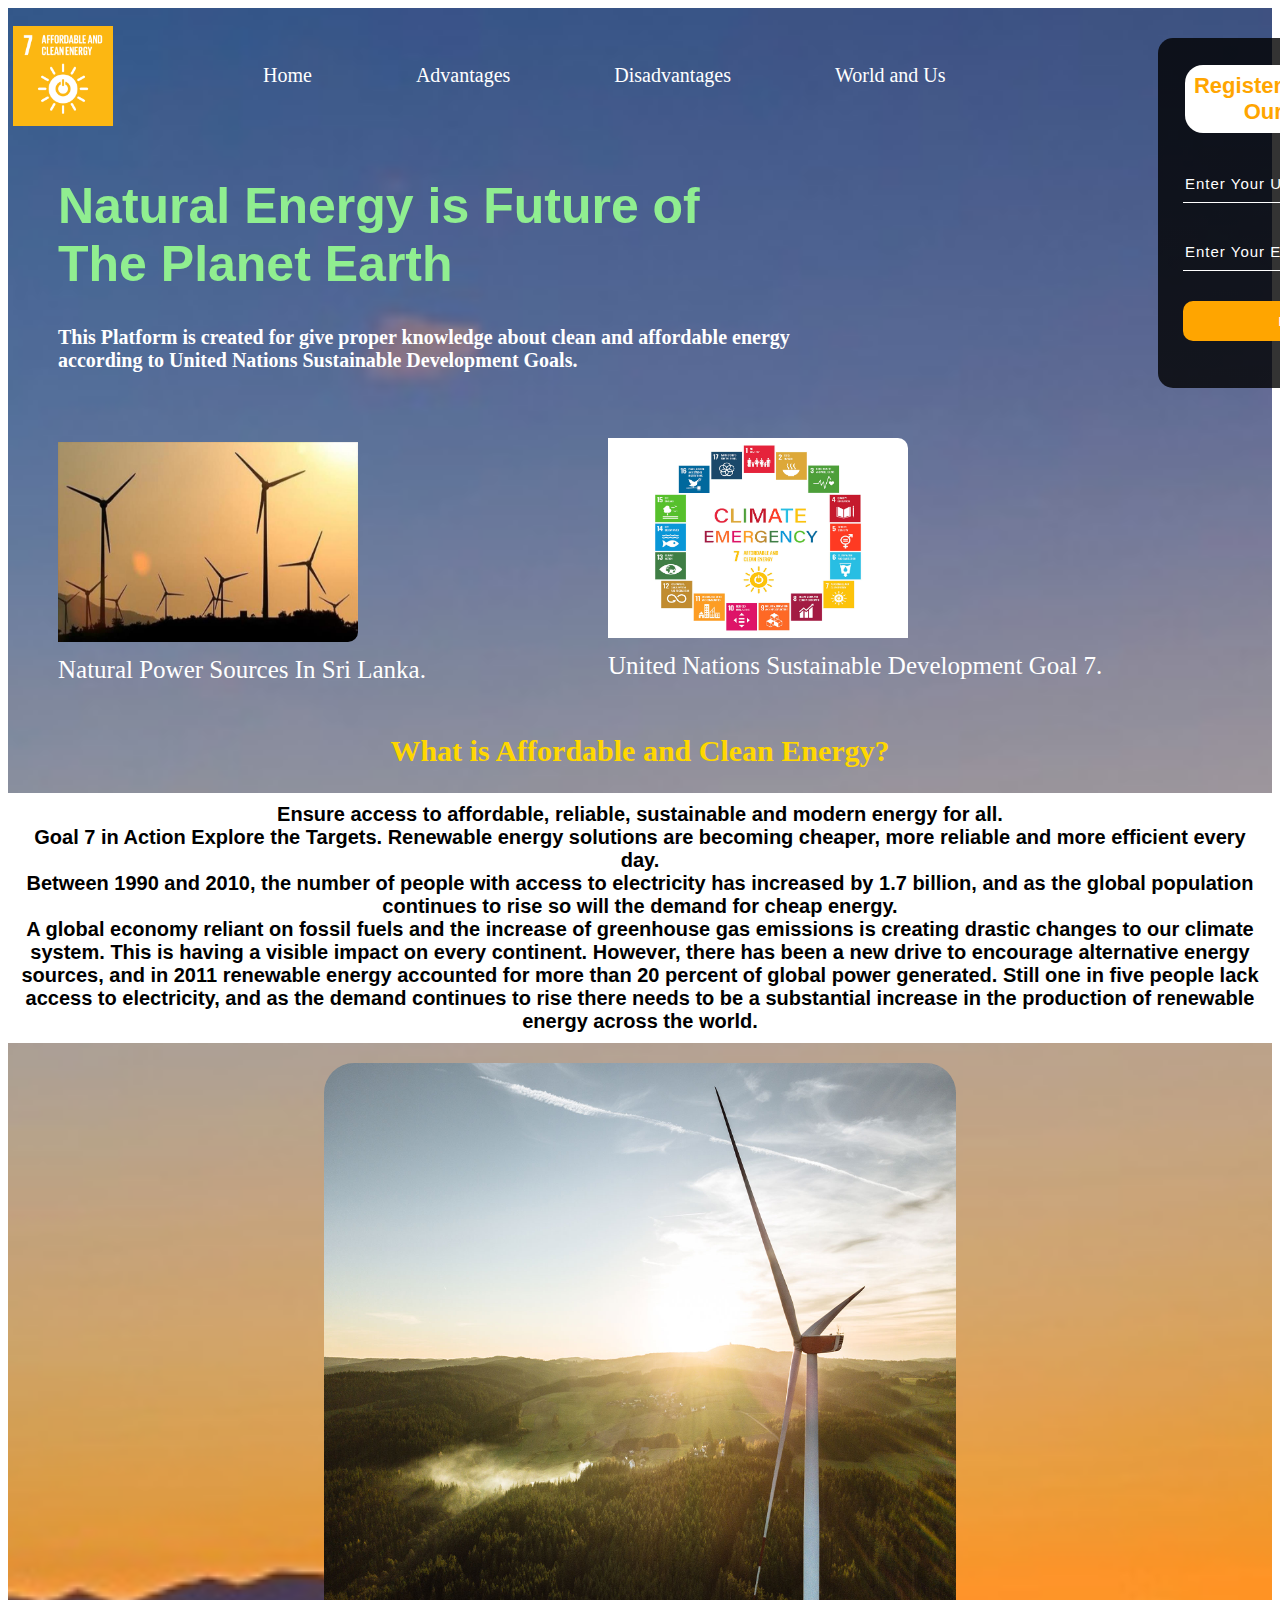
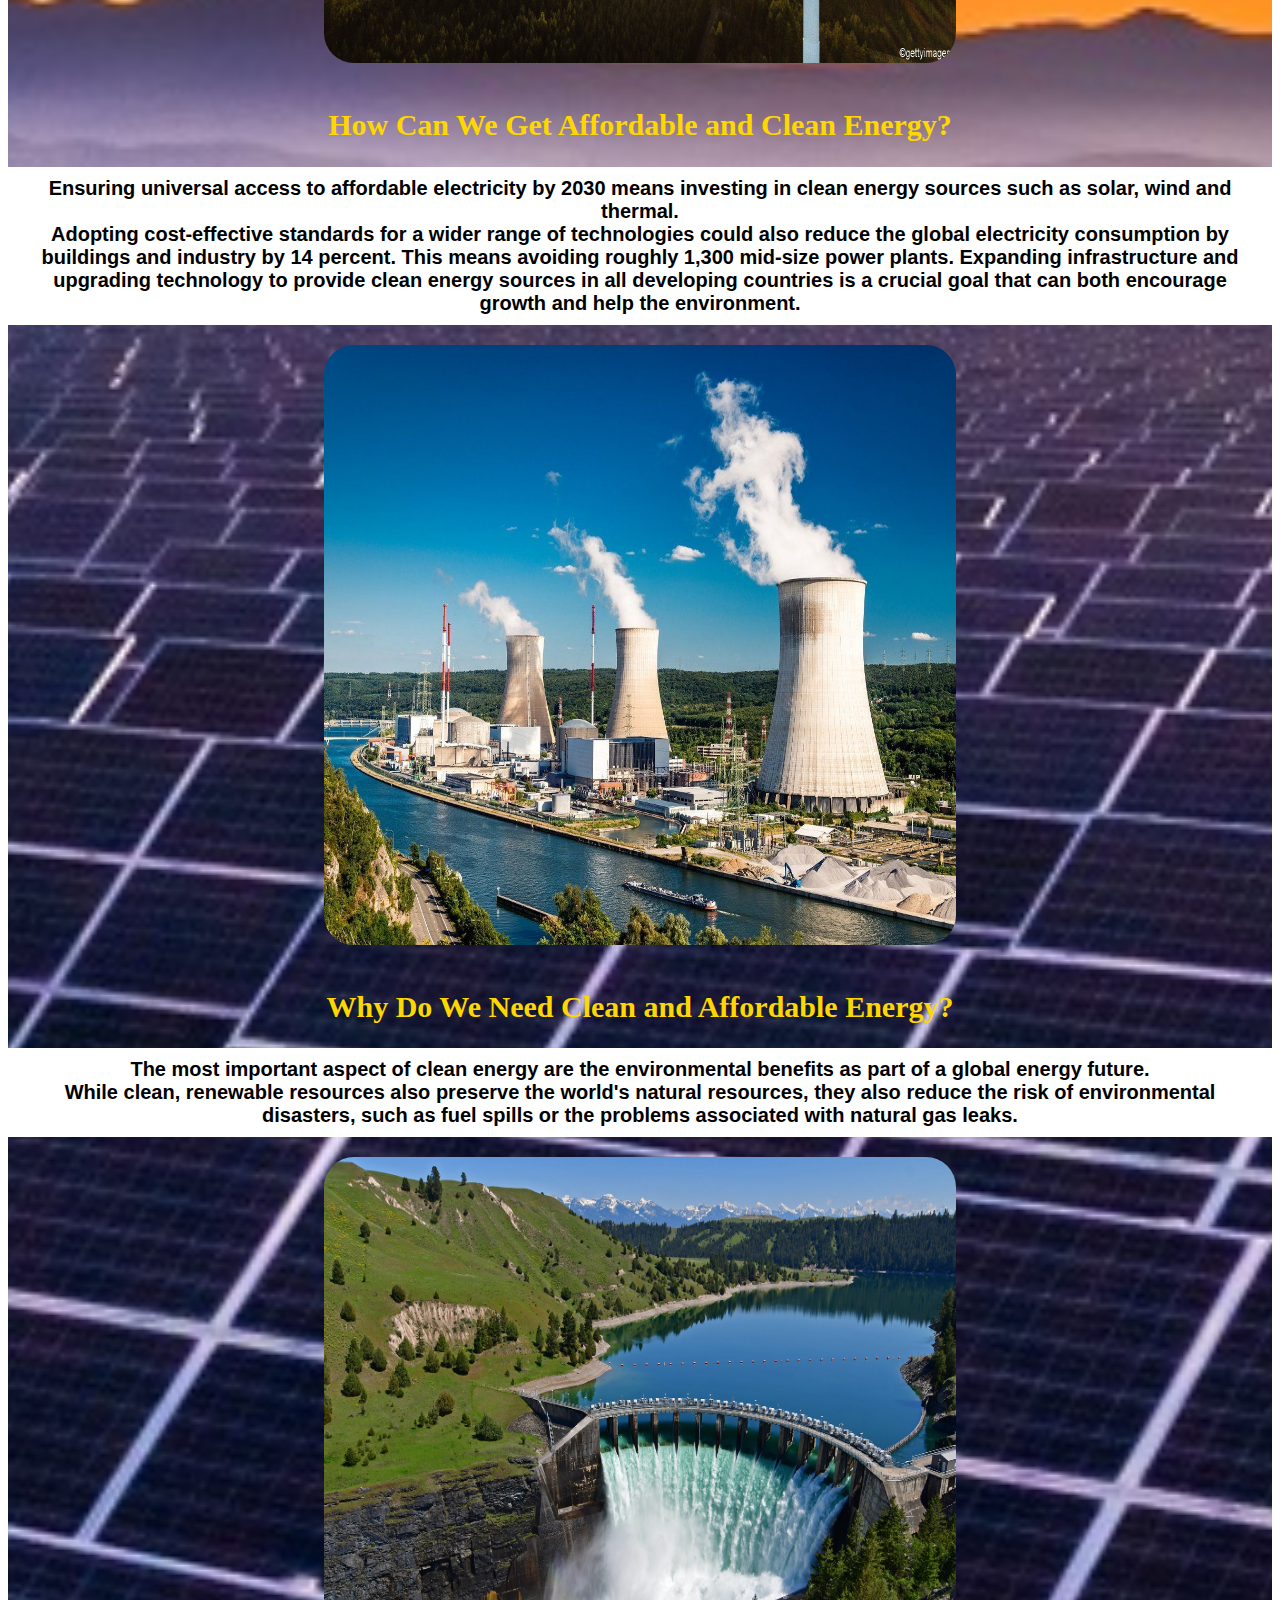
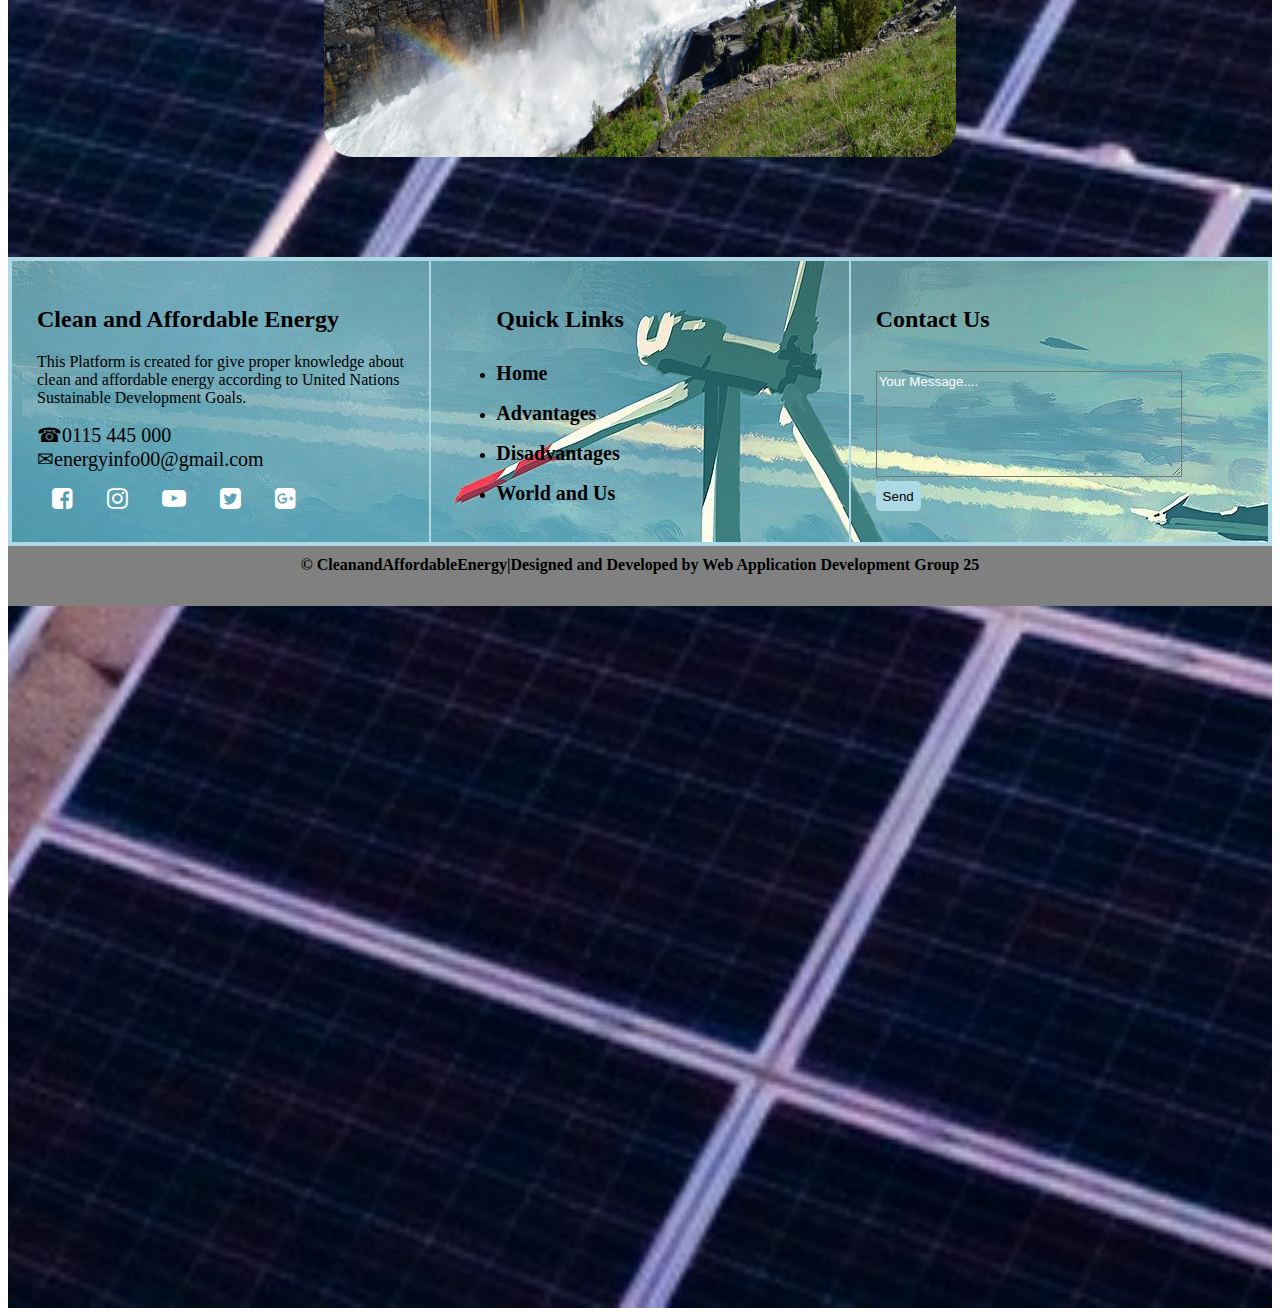
<file: index.html>
<!DOCTYPE html>
<html>
<head>
	<meta charset="utf-8">
	<meta name="viewport" content="width=device-width, initial-scale=1">
	<title>Clean and Affordable Energy</title>
	<link rel="stylesheet" href="https://cdnjs.cloudflare.com/ajax/libs/font-awesome/4.7.0/css/font-awesome.min.css">
	<link rel="stylesheet" type="text/css" href="chirath.css">
</head>
<body>
<div class="container">

	<div class="navbar">
		<img src="img2.jpeg"  width="100" height="100">
		<nav>
			<ul>
				<li><a href="index.html">Home</a></li>
			    <li><a href="22690 pgs nethmini  1.html" target="_blank">Advantages</a></li>
				<li><a href="navodi.html" target="_blank">Disadvantages</a></li>
			    <li><a href="TARGET.html" target="_blank">World and Us</a></li>


			</ul>
		</nav>



	</div>
	<div class="content">
		<h1>Natural Energy is Future of<br>The Planet Earth</h1>
		<p>This Platform is created for give proper knowledge about clean and affordable energy<br> according to United Nations Sustainable Development Goals.</p>
	</div>

	<div class="details">
		<a href="http://www.energy.gov.lk/en/renewable-energy/technologies/wind-power" target="_blank">

        <img src="img1.jpg" width="300" height="200">		
        </a>
        			<p>Natural Power Sources In Sri Lanka.</p>




	</div>
	<div class="details1">
		<a href="https://sdgs.un.org/goals/goal7" target="_blank">
			<img src="img4.jpg"  width="300" height="200">
		</a>
		<p>United Nations Sustainable Development Goal 7.</p>




	</div>
	<div class="form">
		<h2>Register and Answer Our Survey</h2>
		<form  action="http://localhost/chirath/register.php" method="POST" name="login">
			<input type="text" name="username" placeholder="Enter Your Username"><br>
			<input type="email" name="email" placeholder="Enter Your Email Address"><br>
			<button class="btn">Register</button>




		</form>
		



	</div>
    <div class="footer1">
           <h2>What is Affordable and Clean Energy?</h2>
		   <p>Ensure access to affordable, reliable, sustainable and modern energy for all.<br> Goal 7 in Action Explore the Targets. Renewable energy solutions are becoming cheaper, more reliable and more efficient every day.<br>Between 1990 and 2010, the number of people with access to electricity has increased by 1.7 billion, and as the global population continues to rise so will the demand for cheap energy.<br> A global economy reliant on fossil fuels and the increase of greenhouse gas emissions is creating drastic changes to our climate system. This is having a visible impact on every continent.

			However, there has been a new drive to encourage alternative energy sources, and in 2011 renewable energy accounted for more than 20 percent of global power generated. Still one in five people lack access to electricity, and as the demand continues to rise there needs to be a substantial increase in the production of renewable energy across the world.</p>
        
    <img class="img1" src="img5.jpg" width="900" height="600">



	</div>
	<div class="footer2">
		<h2>How Can We Get Affordable and Clean Energy?</h2>
		<p>Ensuring universal access to affordable electricity by 2030 means investing in clean energy sources such as solar, wind and thermal.<br> Adopting cost-effective standards for a wider range of technologies could also reduce the global electricity consumption by buildings and industry by 14 percent. This means avoiding roughly 1,300 mid-size power plants. Expanding infrastructure and upgrading technology to provide clean energy sources in all developing countries is a crucial goal that can both encourage growth and help the environment.</p>
    <img class="img2" src="img8.jpeg" width="900" height="600">

	</div>
	<div class="footer3">
        <h2>Why Do We Need Clean and Affordable Energy?</h2>
		<p>The most important aspect of clean energy are the environmental benefits as part of a global energy future.<br> While clean, renewable resources also preserve the world's natural resources, they also reduce the risk of environmental disasters, such as fuel spills or the problems associated with natural gas leaks.</p>
    <img class="img3" src="img9.jpg" width="900" height="600">
	</div>
	<div class="footer4">
		<div class="footer4-content">
            <div class="footer4-section about">
				<h2 class="logo.txt"><span>Clean and Affordable Energy</span></h2>
				<p>This Platform is created for give proper knowledge about clean and affordable energy
					according to United Nations Sustainable Development Goals.
					
				</p>
				<div class="contact">
					&phone;0115 445 000<br>
					&#9993;energyinfo00@gmail.com
				</div>
				<div class="socials">
					<a href="https://www.facebook.com/globalgoalsUN" target="_blank" class="fa fa-facebook-square"></a>
					<a href="https://www.instagram.com/sdgaction/?hl=en" target="_blank" class="fa fa-instagram"></a>
					<a href="https://www.youtube.com/watch?v=HyjNKnjpRvU" target="_blank" class="fa fa-youtube-play"></a>
					<a href="https://twitter.com/GlobalGoalsUN?ref_src=twsrc%5Egoogle%7Ctwcamp%5Eserp%7Ctwgr%5Eauthor" target="_blank" class="fa fa-twitter-square"></a>
					<a href="https://myaccount.google.com/u/3/profile" target="_blank" class="fa fa-google-plus-square"></a>
					
					
				</div>
			
			</div>
			<div class="footer4-section links">
				<ul><h2>Quick Links</h2>
					<li><a href="index.html">Home</a></li>
					<li><a href="22690 pgs nethmini  1.html" target="_blank">Advantages</a></li>
					<li><a href="navodi.html" target="_blank">Disadvantages</a></li>
					<li><a href="TARGET.html" target="_blank">World and Us</a></li>
				</ul>
			</div>
			<div class="footer4-section contact-form">
				<h2>Contact Us</h2>
				<br>
				<form action="" method="post">
					<textarea name="message" class="contact-input" placeholder="Your Message...."></textarea><br>
					<button class="btn1">Send</button>
					
				</form>
			</div>
		</div>
		
		<div class="footer4-bottom">
			&copy; CleanandAffordableEnergy|Designed and Developed by Web Application Development Group 25
		</div>
       
			
		




	</div>
</div>


</body>
</html>
</file>
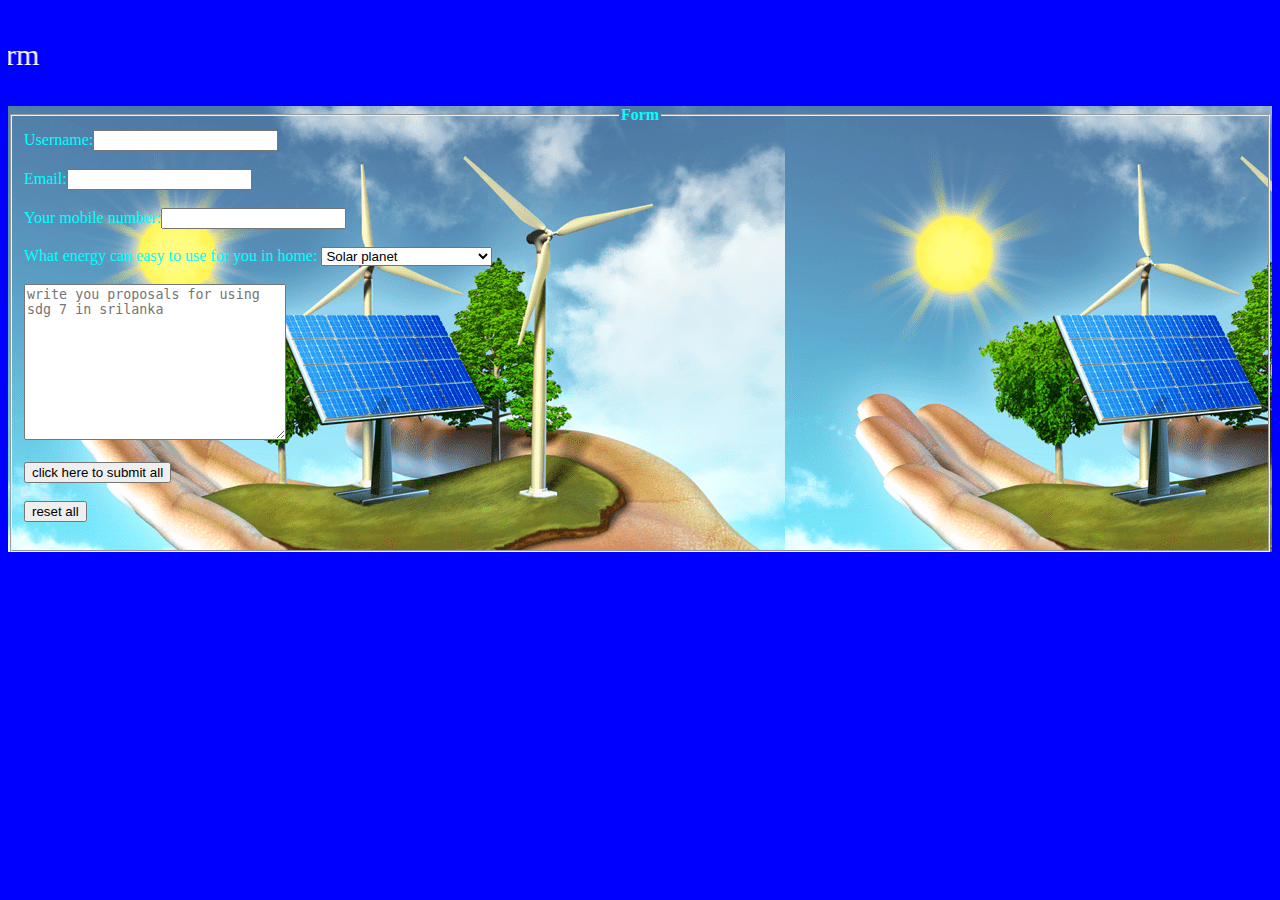
<file: 2.html>
<!DOCTYPE html>
<html lang="en">
<head>
<title>forms.html</title>
<style>
form{color:aqua;} 
#p1{color:white;font-size:30px}
div{background-image:url('fi.jpg');}

</style>
</head>
<body bgcolor="blue" >

<marquee width="100%" direction="right" scrollamount="4"><p id="p1">Please fill this form</p></marquee>

<div>
<form method="POST" action="http://localhost/chirath/form.php" >

<fieldset>

<legend style="text-align:center;font-size:"20px"><b>Form</b></legend>

Username:<input type="text" name="username">

</br></br>

Email:<input type="text" name="email">

</br></br>

Your mobile number:<input type="text" name="number">

</br></br>




What energy can easy to use for you in home:
<select name="energy">
<option value="Solar">Solar planet</option>
<option value="Biomass system">Biomass system</option>
<option value="Wind electric system">Wind electric system</option>
<option value="Microhydropower system">Microhydropower system</option>
</select>


</br></br>

<textarea name="textarea" rows="10" cols="30" placeholder="write you proposals for using sdg 7 in srilanka"></textarea>

</br></br>

<input type="submit" name="submit" value="click here to submit all">

</br></br>

<input type="reset" name="reset" value="reset all" align="right">

</br></br>
</fieldset>
</form>
</div>
</body>
</html>
</file>
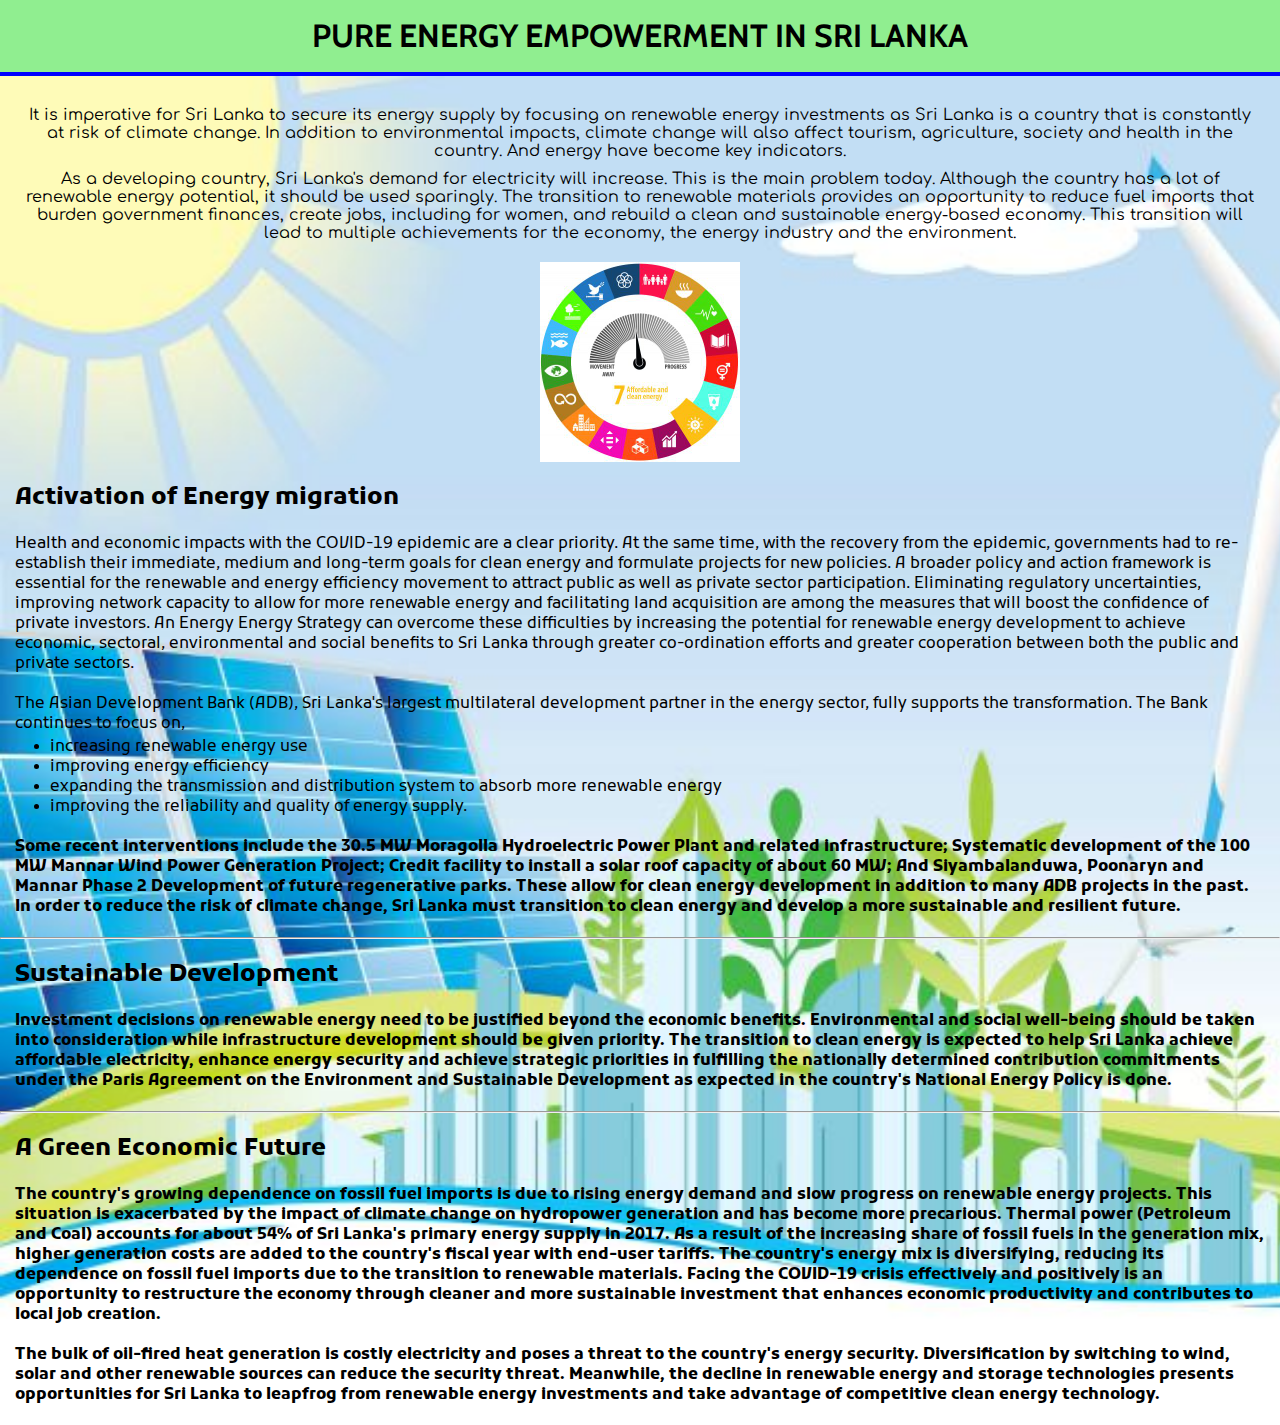
<file: pgs nethmini 2 -22690.html>
<html>
    <head>
       
        <title>sdg 7</title>
        <link rel="stylesheet" href="cssStyle.css">
        <link rel="preconnect" href="https://fonts.googleapis.com">
<link rel="preconnect" href="https://fonts.gstatic.com" crossorigin>
<link href="https://fonts.googleapis.com/css2?family=Acme&family=Barlow:ital,wght@1,200&family=Comfortaa:wght@700&family=Signika+Negative:wght@400;500&display=swap" rel="stylesheet">
<link rel="preconnect" href="https://fonts.googleapis.com">
<link rel="preconnect" href="https://fonts.gstatic.com" crossorigin>
<link href="https://fonts.googleapis.com/css2?family=Acme&family=Barlow:ital,wght@1,200&family=Cabin:wght@500;600&family=Comfortaa:wght@700&family=Signika+Negative:wght@400;500&display=swap" rel="stylesheet">
<link rel="preconnect" href="https://fonts.googleapis.com">
<link rel="preconnect" href="https://fonts.gstatic.com" crossorigin>
<link href="https://fonts.googleapis.com/css2?family=Acme&family=Barlow:ital,wght@1,200&family=Cabin:wght@500;600&family=Comfortaa:wght@700&family=Kufam:wght@500&family=Signika+Negative:wght@400;500&display=swap" rel="stylesheet">
<link rel="preconnect" href="https://fonts.googleapis.com">
<link rel="preconnect" href="https://fonts.gstatic.com" crossorigin>
<link href="https://fonts.googleapis.com/css2?family=Acme&family=Barlow:ital,wght@1,200&family=Cabin:wght@500;600&family=Comfortaa:wght@700&family=Kanit:wght@200&family=Kufam:wght@500&family=Signika+Negative:wght@400;500&display=swap" rel="stylesheet">
        <body>
    </head>
    <div id="box"><h1>Pure Energy Empowerment in Sri Lanka</h1></div>
    <div id="main-box">
    <hr color="blue" id="hr-one">

    <div class="box-one">
        It is imperative for Sri Lanka to secure its energy supply by focusing on
         renewable energy investments as Sri Lanka is a country that is constantly at risk of 
         climate change. In addition to environmental impacts, climate change will also affect tourism,
          agriculture, society and health in the country.  And energy have become key indicators.</div>

          <div class="box-one"> As a developing country, Sri Lanka's demand for electricity will increase.
 This is the main problem today.  Although the country has a lot of renewable energy potential, 
 it should be used sparingly.  The transition to renewable materials provides an opportunity to reduce 
 fuel imports that burden government finances, create jobs, including for women, and rebuild a clean and 
 sustainable energy-based economy.  This transition will lead to multiple achievements for the economy,
  the energy industry and the environment.</div>
  <img src="seven.jpeg" width="200" height="200" id="image">
    
        <h2>Activation of Energy migration</h2>
        <div class="box-two">
             Health and economic impacts with the COVID-19 epidemic are a clear priority.  
             At the same time, with the recovery from the epidemic, governments had to re-establish their 
             immediate, medium and long-term goals for clean energy and formulate projects for new policies.
               A broader policy and action framework is essential for the renewable and energy efficiency 
               movement to attract public as well as private sector participation.  Eliminating regulatory 
               uncertainties, improving network capacity to allow for more renewable energy and facilitating 
               land acquisition are among the measures that will boost the confidence of private investors. 
                An Energy Energy Strategy can overcome these difficulties by increasing the potential for
                 renewable energy development to achieve economic, sectoral, environmental and social benefits 
                 to Sri Lanka through greater co-ordination efforts and greater cooperation between both the public and private sectors. </div>
        
        <div class="box-two">
            The Asian Development Bank (ADB), Sri Lanka's largest multilateral development partner in the energy sector, 
            fully supports the transformation.  The Bank continues to focus on,
            <ul>
          <li>  increasing renewable energy use</li>
           <li>improving energy efficiency</li>
           <li> expanding the transmission and distribution system to absorb more 
            renewable energy</li> 
            <li>improving the reliability and quality of energy supply.</li>
            </ul>
            </b>
       
        <br>
            <b>Some recent interventions include the 30.5 MW Moragolla Hydroelectric Power Plant and
                 related infrastructure;  Systematic development of the 100 MW Mannar Wind Power
                  Generation Project;  Credit facility to install a solar roof capacity of about 60 MW;  
                  And Siyambalanduwa, Poonaryn and Mannar Phase 2 Development of future regenerative parks.
                    These allow for clean energy development in addition to many ADB projects in the past.</b>
                    <br>
           
           <b>In order to reduce the risk of climate change, Sri Lanka must transition to clean energy and develop a more 
               sustainable and resilient future.</b>
           </div>
      
        
           <hr id="hr-two">
                <h2>Sustainable Development</h2>
                <div class="box-two"><b>
                     Investment decisions on renewable energy need to be justified beyond the economic 
                     benefits. Environmental and social well-being should be taken into consideration
                      while infrastructure development should be given priority.  The transition to clean 
                      energy is expected to help Sri Lanka achieve affordable electricity, enhance energy 
                      security and achieve strategic priorities in fulfilling the nationally determined
                       contribution commitments under the Paris Agreement on the Environment and 
                       Sustainable Development as expected in the country's National Energy Policy is done.</b>
                    
        
                </div>
                <hr id="hr-two">
<h2>A Green Economic Future</h2>
<div class="box-two"><b>
    The country's growing dependence on fossil fuel imports is due to rising energy demand and slow 
    progress on renewable energy projects.  This situation is exacerbated by the impact of climate
     change on hydropower generation and has become more precarious. 
      Thermal power (Petroleum and Coal) accounts for about 54% of Sri Lanka's primary energy supply
       in 2017.  As a result of the increasing share of fossil fuels in the generation mix, higher
        generation costs are added to the country's fiscal year with end-user tariffs. 
         The country's energy mix is ​​diversifying, reducing its dependence on fossil fuel imports due
          to the transition to renewable materials.  Facing the COVID-19 crisis effectively and 
          positively is an opportunity to restructure the economy through cleaner and more sustainable 
          investment that enhances economic productivity and contributes to local job creation.</b>
          </div>
          <div class="box-two"> <b>The bulk of oil-fired heat generation is costly electricity and poses a threat to the country's
             energy security.  Diversification by switching to wind, solar and other renewable sources can
              reduce the security threat.  Meanwhile, the decline in renewable energy and storage technologies 
              presents opportunities for Sri Lanka to leapfrog from renewable energy
             investments and take advantage of competitive clean energy technology.</b></div>
          

</div>


    </body>
</html>
</file>
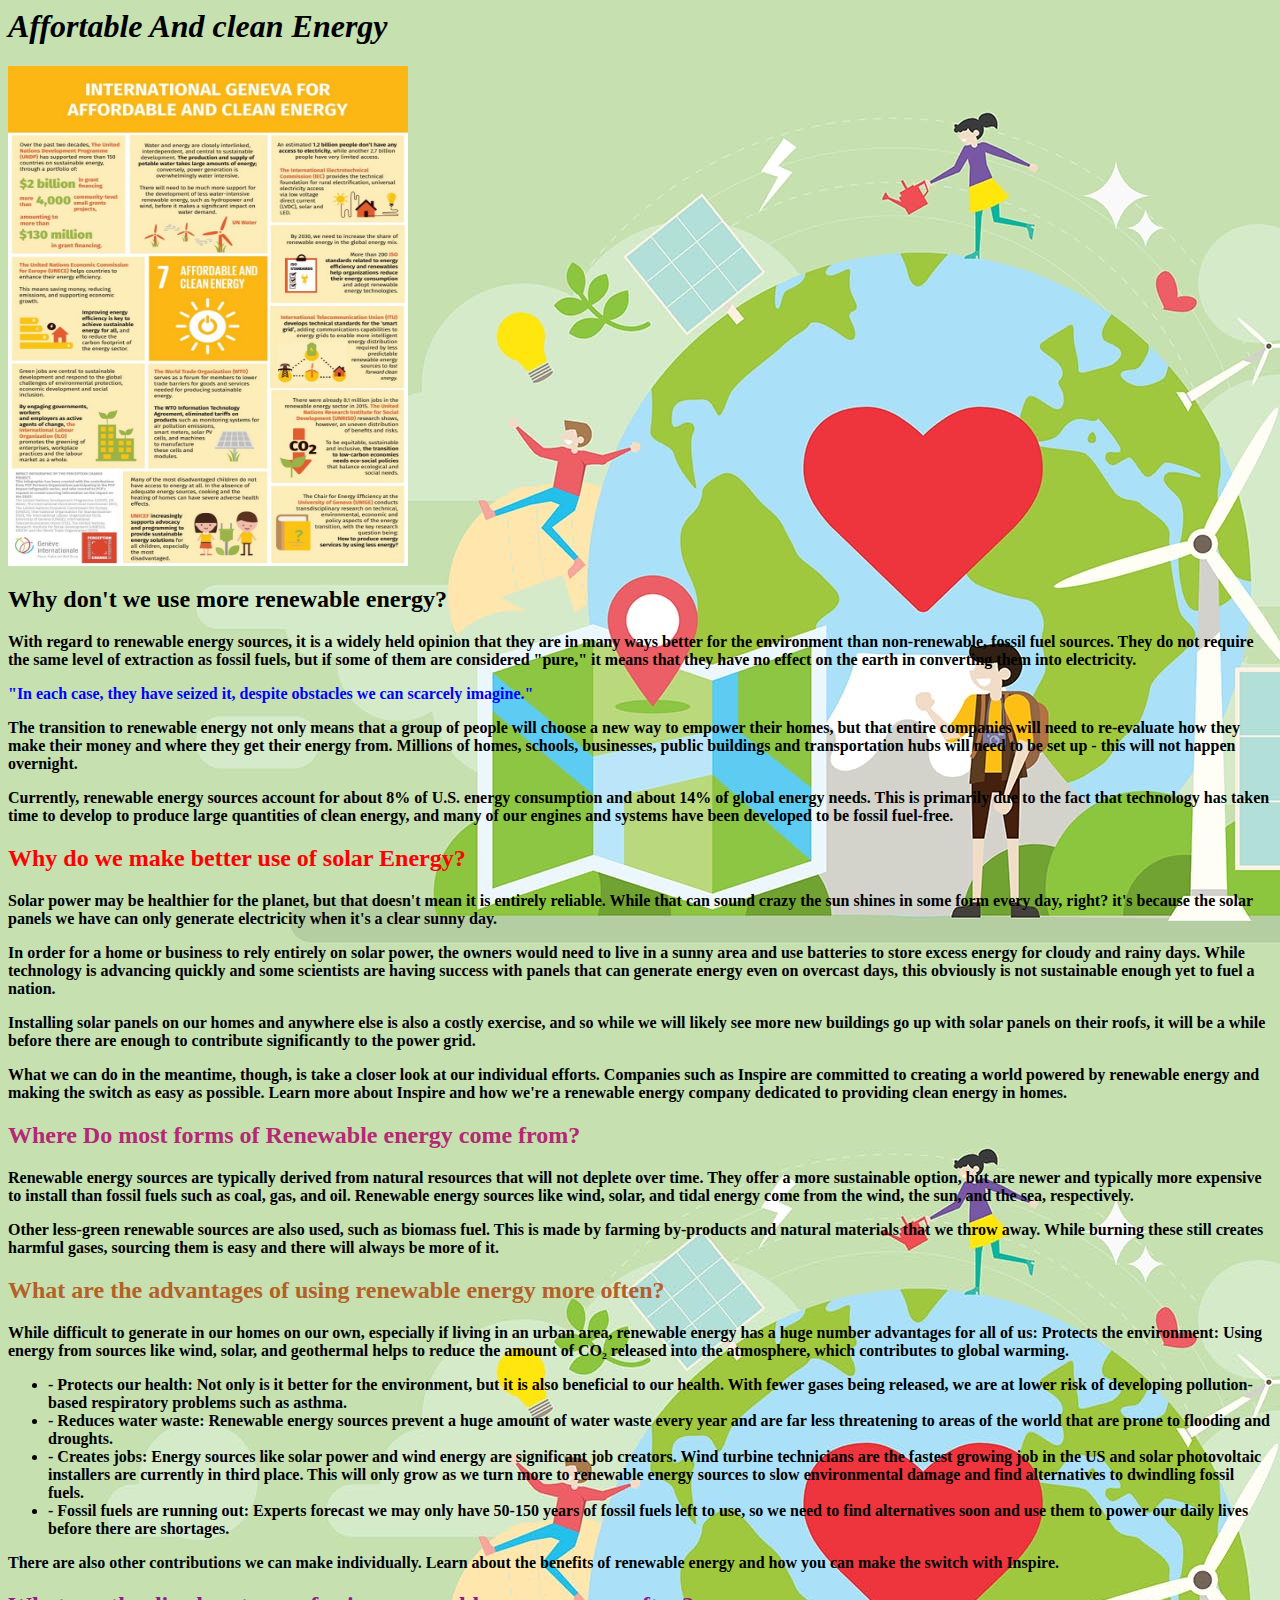
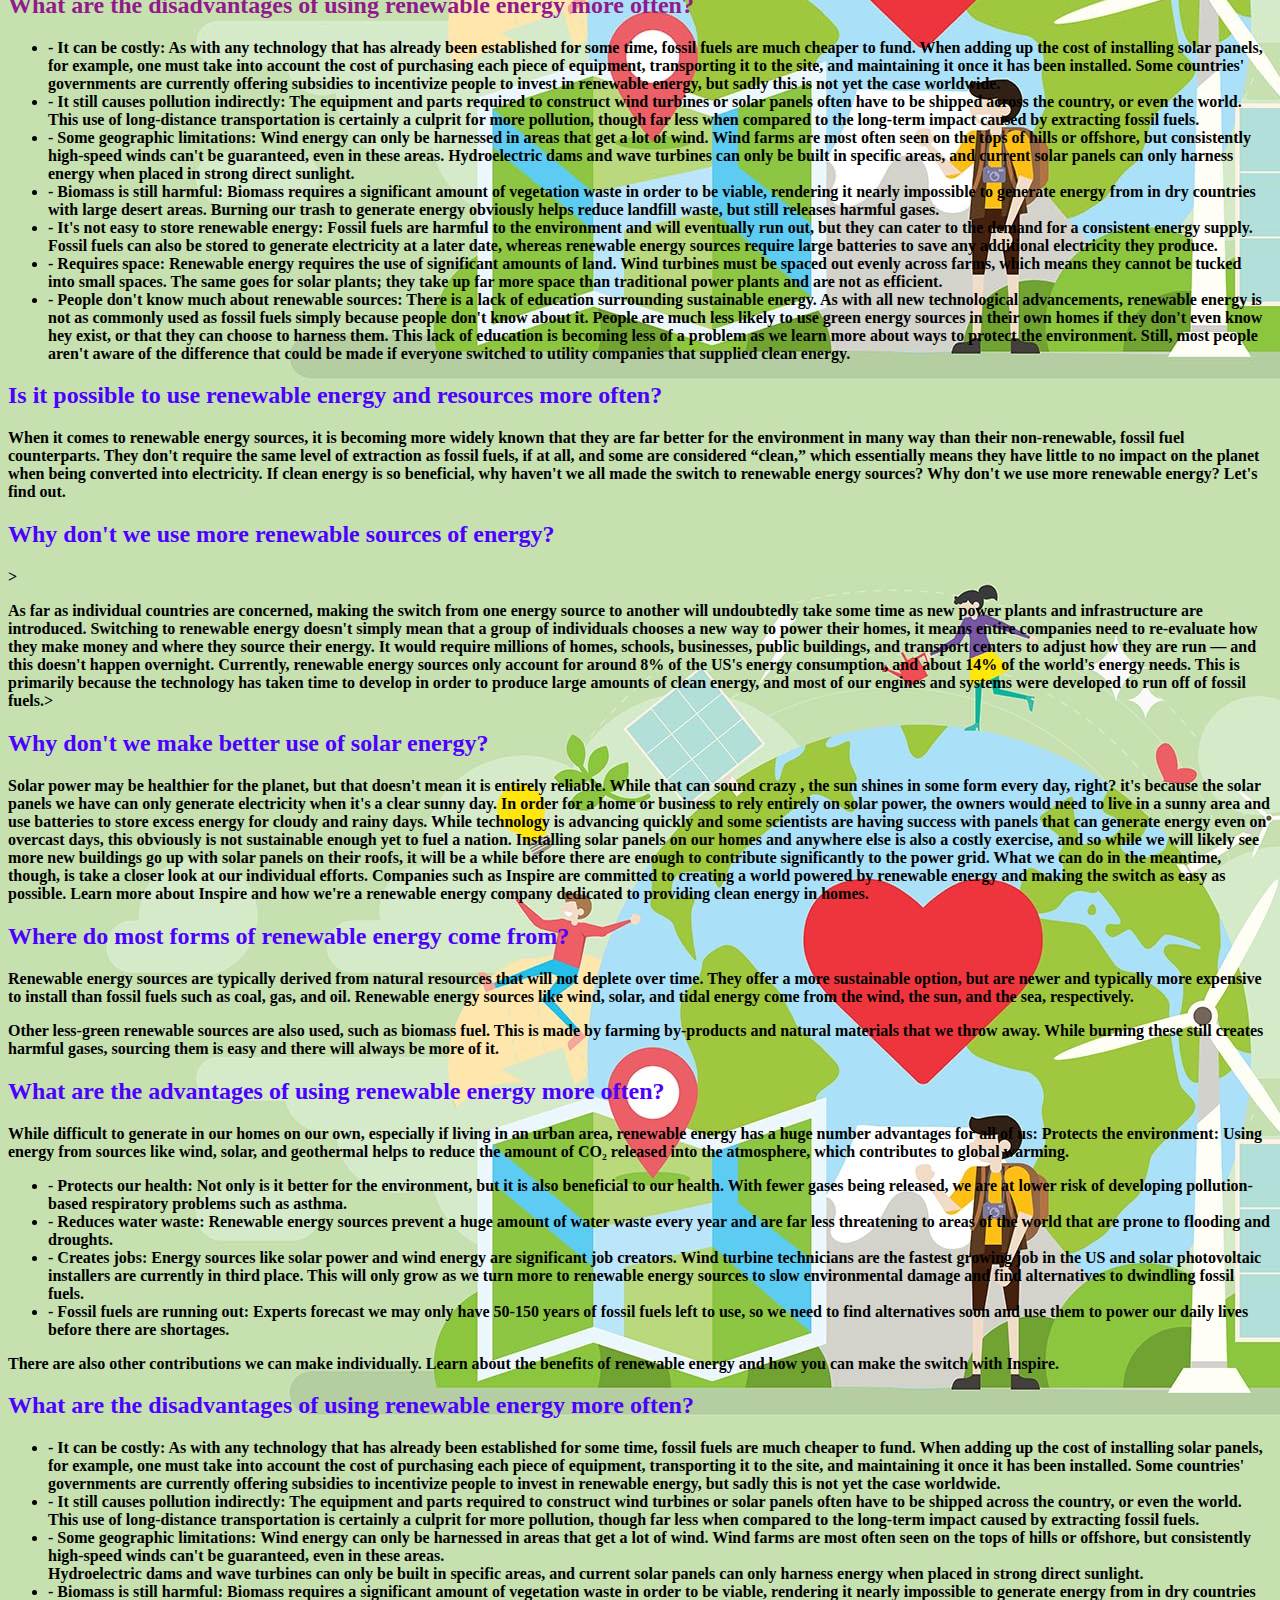
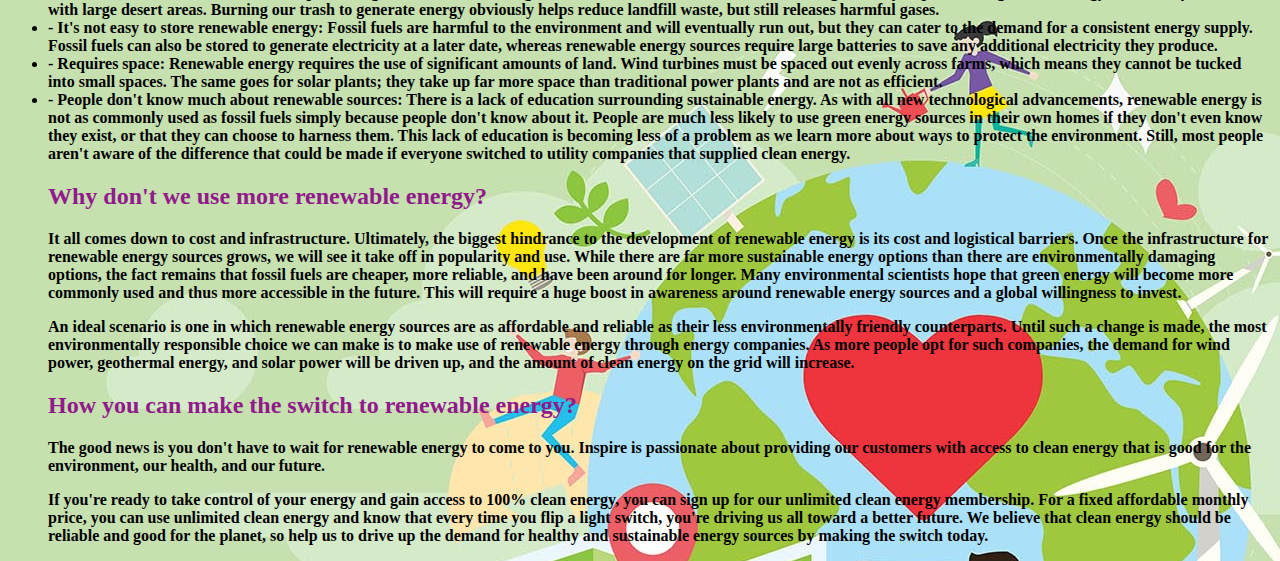
<file: pgs nethmini 3-22690.html>
<html>
<head>
    <title>sdg 7</title>
<body  background="newitem.jpeg">
<h1><i> Affortable And clean Energy</i></h1>
</body>   
    <img src="energy.jpeg" alt ="https://www.un.org/sustainabledevelopment/energy/"  width="400"  height="500" >
    <h2>Why don't we use more renewable energy?</h2>
    <p><b>
        With regard to renewable energy sources, it is a widely held opinion that they are in many ways better for the 
        environment than non-renewable, fossil fuel sources.  They do not require the same level of extraction as fossil fuels, 
        but if some of them are considered "pure," it means that they have no effect on 
        the earth in converting them into electricity.</b>
        <p style=" color:blue;"><b> "In each case, they have seized it, despite obstacles we can scarcely imagine."</p>
        </P>
        <p><b> The transition to renewable energy not only means that a group of people will choose a new way to empower their homes,
             but that entire companies will need to re-evaluate how they make their money and where they get their energy from.
               Millions of homes, schools, businesses, public buildings and transportation hubs will need to be set up - 
               this will not happen overnight.
        </b></p>
        <p><b> Currently, renewable energy sources account for about 8% of U.S. energy consumption and about 14% of global energy needs.  
            This is primarily due to the fact that technology has taken time to develop to produce large quantities of clean energy,
             and many of our engines and systems have been developed to be fossil fuel-free.</b></p>
             <h2 style="color:red;">Why do we make better use of solar Energy?</h2>

             <p><b>Solar power may be healthier for the planet, but that doesn't mean it is entirely reliable. 
                 While that can sound crazy  the sun shines in some form every day, right?  it's because the solar panels we have can 
                 only generate electricity when it's a clear sunny day.</b></p>

<p><b>In order for a home or business to rely entirely on solar power, the owners would need to live in a sunny area and use batteries
     to store excess energy for cloudy and rainy days. While technology is advancing quickly and some scientists are having success
      with panels that can generate energy even on overcast days, this obviously is not sustainable enough yet to fuel a nation.</b></p>

<p><b>Installing solar panels on our homes  and anywhere else  is also a costly exercise, and so while we will likely
     see more new buildings go up with solar panels on their roofs, it will be a while before there are enough to contribute 
     significantly to the power grid.</b>
     <p><b>What we can do in the meantime, though, is take a closer look at our individual efforts. Companies such as Inspire 
         are committed to creating a world powered by renewable energy and making the switch as easy as possible. Learn more about
          Inspire and how we're a renewable energy company dedicated to providing
          clean energy in homes.</b></p>
</p>
<h2 style="color:rgb(180, 40, 117);" >Where Do most forms of Renewable energy come from?</h2>
<p><b>Renewable energy sources are typically derived from natural resources that will not deplete over time. They offer a more 
    sustainable option, but are newer and typically more expensive to install than fossil fuels such as coal, gas, and oil. 
    Renewable energy sources like wind, solar, and tidal energy come from the wind, the sun, and the sea, respectively.</b></p>

   <p><b> Other less-green renewable sources are also used, such as biomass fuel. This is made by farming by-products and natural
     materials that we throw away. While burning these still creates harmful gases, sourcing them is easy and there will always
      be more of it.</b></p>
      <h2 style="color:rgb(180, 96, 40);" >What are the advantages of using renewable energy more often? </h2>
      <p><b>
        While difficult to generate in our homes on our own, especially if living in an urban area, renewable energy has a huge number advantages for all of us:
        Protects the environment: Using energy from sources like wind, solar, and geothermal helps to reduce the amount of CO₂ released into the atmosphere, which contributes to global warming.
        <ul>
       <li> - Protects our health: Not only is it better for the environment, but it is also beneficial to our health.
            With fewer gases being released, we are at lower risk of developing pollution-based respiratory problems such as asthma.</li>
      <li>  - Reduces water waste: Renewable energy sources prevent a huge amount of water waste every year and are far less threatening
           to areas of the world that are prone to flooding and droughts.</li>
      <li> - Creates jobs: Energy sources like solar power and wind energy are significant job creators. Wind turbine technicians are the
           fastest growing job in the US and solar photovoltaic installers are currently in third place. This will only grow as we turn more
            to renewable energy sources to slow environmental damage and find alternatives to dwindling fossil fuels.</li>
      <li>- Fossil fuels are running out: Experts forecast we may only have 50-150 years of fossil fuels left to use,
           so we need to find alternatives soon and use them to power our daily lives before there are shortages.</li>
        </ul>
        There are also other contributions we can make individually. Learn about the benefits of renewable energy and how you can make
         the switch with Inspire.</b></p>
         <h2 style="color:rgb(145, 26, 139);" >What are the disadvantages of using renewable energy more often?</h2>

         <p><b> 
              <ul>
           <li> - It can be costly: As with any technology that has already been established for some time, fossil fuels are
                much cheaper to fund. When adding up the cost of installing solar panels, for example, one must take into account the cost 
                of purchasing each piece of equipment, transporting it to the site, and maintaining it once it has been installed. 
                Some countries' governments are currently offering subsidies to incentivize people to invest in renewable energy,
                 but sadly this is not yet the case worldwide.</li>
          <li> - It still causes pollution indirectly: The equipment and parts required to construct wind turbines or solar panels
               often have to be shipped across the country, or even the world. This use of long-distance transportation is certainly a 
               culprit for more pollution, though far less when compared to the long-term impact caused by extracting fossil fuels.</li>
         <li>   - Some geographic limitations: Wind energy can only be harnessed in areas that get a lot of wind. Wind farms are most often 
             seen on the tops of hills or offshore, but consistently high-speed winds can't be guaranteed, even in these areas. Hydroelectric 
             dams and wave turbines can only be built in specific areas, and current solar panels can only harness energy when placed in strong 
             direct sunlight.</li>
          <li> - Biomass is still harmful: Biomass requires a significant amount of vegetation waste in order to be viable, 
              rendering it nearly impossible to generate energy from in dry countries with large desert areas. Burning our trash to 
              generate energy obviously helps reduce landfill waste, but still releases harmful gases.
           <li>- It's not easy to store renewable energy: Fossil fuels are harmful to the environment and will eventually run out, but 
               they can cater to the demand for a consistent energy supply. Fossil fuels can also be stored to generate electricity at a
                later date, whereas renewable energy sources require large batteries to save any additional electricity they produce.</li>
            
           <li>- Requires space: Renewable energy requires the use of significant amounts of land. Wind turbines must be spaced out evenly
                across farms, which means they cannot be tucked into small spaces. The same goes for solar plants; they take up far more space
                 than traditional power plants and are not as efficient.</li>
           <li> - People don't know much about renewable sources: There is a lack of education surrounding sustainable energy.
                As with all new technological advancements, renewable energy is not as commonly used as fossil fuels simply because people don't 
                know about it. People are much less likely to use green energy sources in their own homes if they don't even know hey exist, or
                 that they can choose to harness them. This lack of education is becoming less of a problem as we learn more about ways to protect
                  the environment. Still, most people aren't aware of the difference that could be made if everyone switched to utility companies 
                  that supplied clean energy.</li></ul>

                  <h2 style="color:rgb(76, 0, 255);" > Is it possible to use renewable energy and resources more often?</h2>
                  <p><b>
                       
                   
                    When it comes to renewable energy sources, it is becoming more widely known that they are far better for the environment in
                     many way than their non-renewable, fossil fuel counterparts. They don't require the same level of extraction as fossil fuels,
                     if at all, and some are considered “clean,” which essentially means they have little to no impact on the planet when being
                      converted into electricity.
                    
                    If clean energy is so beneficial, why haven't we all made the switch to renewable energy sources? Why don't
                     we use more renewable energy? Let's find out.



                       
                  </b></p>
                  <h2 style="color:rgb(76, 0, 255);" >Why don't we use more renewable sources of energy?</h2> >
                  <p><b>
                    As far as individual countries are concerned, making the switch from one energy source to another will undoubtedly take some time
                     as new power plants and infrastructure are introduced.
                    
                    Switching to renewable energy doesn't simply mean that a group of individuals chooses a new way to power their homes, 
                    it means entire companies need to re-evaluate how they make money and where they source their energy. It would require millions of homes,
                     schools, businesses, public buildings,
                     and transport centers to adjust how they are run — and this doesn't happen overnight.
                    
                    Currently, renewable energy sources only account for around 8% of the US's energy consumption, and about 14% of the world's energy needs.
                     This is primarily because the technology has taken time to develop in order to produce large amounts of clean energy, and most of our
                      engines and systems were developed to run off of fossil fuels.></b></p>
                       <h2 style="color:rgb(76, 0, 255);">Why don't we make better use of solar energy?</h2>

            <p><b>
               Solar power may be healthier for the planet, but that doesn't mean it is entirely reliable. While that can sound crazy ,
                the sun shines in some form every day, right? it's because the solar panels we have can only generate electricity when it's a 
                clear sunny day.
               
               In order for a home or business to rely entirely on solar power, the owners would need to live in a sunny area and use batteries 
               to store excess energy for cloudy and rainy days. While technology is advancing quickly and some scientists are having success 
               with panels that can generate energy even on overcast days, this obviously is not sustainable enough yet to fuel a nation.
               
               Installing solar panels on our homes and anywhere else is also a costly exercise, and so while we will likely see more new 
               buildings go up with solar panels on their roofs, it will be a while before there are enough to contribute significantly to
                the power grid.
               
               What we can do in the meantime, though, is take a closer look at our individual efforts. Companies such as Inspire are committed
                to creating a world powered by renewable energy and making the switch as easy as possible. Learn more about Inspire and how we're a 
                renewable energy company dedicated to providing clean energy in homes.
               </b></p>
               <h2  style="color:rgb(76, 0, 255);"> Where do most forms of renewable energy come from?</h2>
               Renewable energy sources are typically derived from natural resources that will not deplete over time. They offer a
                more sustainable option, but are newer and typically more expensive to install than fossil fuels such as coal, gas, 
                and oil. Renewable energy sources like wind, solar, and tidal energy come from the wind, the sun, and the sea, respectively.
               </b></p>
             <p>Other less-green renewable sources are also used, such as biomass fuel. This is made by farming by-products and natural 
                  materials that we throw away. While burning these still creates harmful gases, sourcing them is easy and there will always
                   be more of it.</p>
               
                   <h2  style="color:rgb(76, 0, 255);">    What are the advantages of using renewable energy more often?</h2>
          <p><b>    While difficult to generate in our homes on our own, especially if living in an urban area, renewable energy has a
                huge number advantages for all of us:
               Protects the environment: Using energy from sources like wind, solar, and geothermal helps to reduce the amount of CO₂
                released into the atmosphere, which contributes to global warming.
               <ul>
            <li>  - Protects our health: Not only is it better for the environment, but it is also beneficial to our health. 
                 With fewer gases being released, we are at lower risk of developing pollution-based respiratory problems such as asthma.</li>
             <li>- Reduces water waste: Renewable energy sources prevent a huge amount of water waste every year and are far less threatening
                   to areas of the world that are prone to flooding and droughts.</li>
           <li>   - Creates jobs: Energy sources like solar power and wind energy are significant job creators. Wind turbine technicians 
                are the fastest growing job in the US and solar photovoltaic installers are currently in third place. This will only grow
                 as we turn more to renewable energy sources to slow environmental damage and find alternatives to dwindling fossil fuels.
          <li>   - Fossil fuels are running out: Experts forecast we may only have 50-150 years of fossil fuels left to use, so we need to 
               find alternatives soon and use them to power our daily lives before there are shortages.</li>
               </ul>
               There are also other contributions we can make individually. Learn about the benefits of renewable energy and how you can
                make the switch with Inspire.
               
                <h2  style="color:rgb(76, 0, 255);">   What are the disadvantages of using renewable energy more often?</h2>
                <ul>
            <li>  - It can be costly: As with any technology that has already been established for some time, fossil fuels are
                  much cheaper to fund. When adding up the cost of installing solar panels, for example, one must take into account the
                   cost of purchasing each piece of equipment, transporting it to the site, and maintaining it once it has been installed.
                    Some countries' governments are currently offering subsidies to incentivize people to invest in renewable energy,
                     but sadly this is not yet the case worldwide.</li>
            <li>  - It still causes pollution indirectly: The equipment and parts required to construct wind turbines or solar panels
                  often have to be shipped across the country, or even the world. This use of long-distance transportation is certainly a 
                  culprit for more pollution, though far less when compared to the long-term impact caused by extracting fossil fuels.</li>
           <li>   - Some geographic limitations: Wind energy can only be harnessed in areas that get a lot of wind. Wind farms are most often 
                seen on the tops of hills or offshore, but consistently high-speed winds can't be guaranteed, even in these areas.</li>
               Hydroelectric dams and wave turbines can only be built in specific areas, and current solar panels can only harness energy
                when placed in strong direct sunlight.</li>
           <li>    - Biomass is still harmful: Biomass requires a significant amount of vegetation waste in order to be viable,
                 rendering it nearly impossible to generate energy from in dry countries with large desert areas. Burning our trash
                  to generate energy obviously helps reduce landfill waste, but still releases harmful gases.
          <li>   - It's not easy to store renewable energy: Fossil fuels are harmful to the environment and will eventually run out,
                but they can cater to the demand for a consistent energy supply. Fossil fuels can also be stored to generate electricity at a
                 later date, whereas renewable energy sources require large batteries to save any additional electricity they produce.</li>
               
          <li>   - Requires space: Renewable energy requires the use of significant amounts of land. Wind turbines must be spaced out evenly 
               across farms, which means they cannot be tucked into small spaces. The same goes for solar plants; they take up far more space
                than traditional power plants and are not as efficient.</li>
             <li> - People don't know much about renewable sources: There is a lack of education surrounding sustainable energy.
                  As with all new technological advancements, renewable energy is not as commonly used as fossil fuels simply because people don't know
                    about it. People are much less likely to use green energy sources in their own homes if they don't even know they exist, or
                     that they can choose to harness them. This lack of education is becoming less of a problem as we learn more about ways to protect 
                     the environment. Still, most people aren't aware of the difference that could be made if everyone switched to utility companies that
                      supplied clean energy.</li>
               
                      <h2 style="color:rgb(145, 26, 139);" >  Why don't we use more renewable energy?</h2>
                     <p><b>  It all comes down to cost and infrastructure.  Ultimately, the biggest hindrance to the development of renewable
                        energy is its cost and logistical barriers. Once the infrastructure for renewable energy sources grows, we will see
                         it take off in popularity and use.
               
               While there are far more sustainable energy options than there are environmentally damaging options, the fact remains 
               that fossil fuels are cheaper, more reliable, and have been around for longer. Many environmental scientists hope that 
               green energy will become more commonly used and thus more accessible in the future. This will require a huge boost in
                awareness around renewable energy sources and a global willingness to invest.</b></p>
               
     <p><b>          An ideal scenario is one in which renewable energy sources are as affordable and reliable as their less environmentally 
               friendly counterparts. Until such a change is made, the most environmentally responsible choice we can make is to make use of
                renewable energy through energy companies. As more people opt for such companies, the demand for wind power, geothermal 
                energy, and solar power will be driven up, and the amount of clean energy on the grid will increase.</b></p>
                <h2 style="color:rgb(145, 26, 139);">How you can make the switch to renewable energy?</h2>
                <p><b>
               The good news is you don't have to wait for renewable energy to come to you. Inspire is passionate about providing our 
               customers with access to clean energy that is good for the environment, our health, and our future.</b></p>
               
          <p><b>    If you're ready to take control of your energy and gain access to 100% clean energy, you can sign up for our unlimited
                clean energy membership. For a fixed affordable monthly price, you can use unlimited clean energy and know that every time you flip a 
                light switch, you're driving us all toward a better future.
                We believe that clean energy should be reliable and good for the planet,
                 so help us to drive up the demand for healthy and sustainable energy sources by making the switch today.
                  
                </b></p>
               </b></p>
                  </b></p>
    </p>
</head>
</body>
</html>
</file>
<file: chirath.css>
{
	margin: 0;
	padding: 0;
}
.container{
    height: 500vh;
    width: 100%;
    background-image: url(img3.jpg);
    background-position: center;
    background-size: cover;
    box-sizing: border-box;
    position: relative;

}
.navbar{
	width: 100%;
	height: 15vh;
	margin: auto;
	display: flex;
	align-items: center;


}
.navbar img{
    padding-left:5px;


}
nav{
	flex: 1;
	padding-left: 60px;
}
nav ul li{
	display: inline-block;
	list-style: none;
	margin: 0px 20px;
}
nav ul li a{
	text-decoration: none;
	color: white;
	font-family: cooper black;
	font-size: 20px;
	padding: 30px;
	transition: 0.4s ease-in-out;
}
ul li a:hover{
	color: orange;
}
.content h1{
	padding-left:50px;
	font-size: 50px;
	font-family: arial;
	color: lightgreen;
}
.content p{
   color: white;
   font-weight: bold;
   font-family: lucida console;
   font-size:20px;
   padding-left: 50px;

}
.details img{
	padding-left:50px;
	padding-top: 50px;
	border-radius: 10px;
    transition: transform 0.8s;
    cursor: pointer;
}
.details img:hover{
	transform: scale(0.8);
}
.details p{
       color: white;
       padding-left: 50px;
       font-size: 25px;
       margin-top: 10px;
       font-family: maiandra gd ;

}
.details1 img{
    padding-left:600px ;
    margin-top: -300px;
    padding-bottom: 85px;
    border-radius: 10px;
    transition: transform 0.8s;
    cursor: pointer;

}
.details1 img:hover{
	transform: scale(0.8);
}
.details1 p{
       color: white;

       padding-left: 600px;
       font-size: 25px;
       margin-top: -75px;
       font-family: maiandra gd ;

}





.form{
	width: 250px;
	height: 300px;
	background: linear-gradient(to top, rgba(0, 0, 0,0.8)50%,rgba(0, 0, 0, 0.8)50%);
	position: absolute;
	top: 30px;
	left: 1150px;
	border-radius: 15px;
	padding: 25px;
}
.form h2{
   width: 220px;
   font-family: sans-serif;
   text-align: center;
   color: orange;
   font-size: 22px;
   background-color: white;
   border-radius: 18px;
   margin: 2px;
   padding: 8px;
}
.form input{

	width: 240px;
	height: 35px;
	background: transparent;
	border-bottom: 1px solid;
	border-top: none;
	border-right: none;
	border-left: none;
	color: white;
	font-size: 15px;
	letter-spacing: 1px;
	margin-top: 30px;
	font-family: sans-serif;
}
.form input:focus{
	outline: none;
}
::placeholder{
	color: white;
	font-family: arial;
}
.btn{
	width: 240px;
	height: 40px;
	background: orange;
	border: none;
	margin-top: 30px;
	border-radius: 10px;
	cursor: pointer;
	color: white;

}
.btn:hover{
	background: white;
	color: orange;
}

.footer1 h2{
	color:gold ;
	font-size:30px ;
	font-family:cooper black ;
	font-weight: bold;
	text-align: center;

}
.footer1 p{
    color: black;
	font-size:20px ;
	font-family:arial ;
	background-color: white;
	text-align: center;
	padding: 10px;
	font-weight: bold;


}
.footer1 .img1{
    display: block;
    margin-left: auto;
	margin-right: auto;
	width: 50%;
	border-radius: 30px;
	

}
.footer2 h2{
	padding-top: 20px;
    color: gold;
	font-size: 30px;
	font-family: cooper black;
	font-weight: bold;
	text-align: center;
	
}
.footer2 p{
    color: blcak;
	font-size:20px ;
	font-family:arial ;
	background-color: white;
	text-align: center;
	padding: 10px;
	font-weight: bold;
	

}
.footer2 .img2{

   display: block;
   margin-left: auto;
   margin-right: auto;
   width: 50%;
   border-radius: 30px;



}
.footer3 h2{
    padding-top: 20px;
    color: gold;
	font-size: 30px;
	font-family: cooper black;
	font-weight: bold;
	text-align: center;
	


}
.footer3 p{
    color: black;
	font-size:20px ;
	font-family:arial ;
	background-color: white;
	text-align: center;
	padding: 10px;
	font-weight: bold;

}
.footer3 .img3{
    display: block;
	margin-left: auto;
	margin-right: auto;
	width: 50%;
	border-radius: 30px;



}

.footer4{
    background: url(img7.jpg);
	margin-top: 100px;
	height:300px;
	
}
.footer4 .footer4-bottom{
	background:grey;
	height: 50px;
	text-align: center;
	position: absolute;
	color: black;
	width: 100%;
	font-weight: bold;
	
	padding-top: 10px;
	font-family:'Lucida Sans';

}
.footer4 .footer4-content{
	border: 3px solid lightblue;
	height: 283px;
	display: flex;
}
.footer4 .footer4-content .footer4-section{
	flex: 1;
	padding: 25px;
	border: 1px solid lightblue;
}

.btn1{
	width: 45px;
	height: 30px;
	background: lightblue;
	border: none;
	margin-top: 0px;
	border-radius: 5px;
	cursor: pointer;
	color: black;

}
.btn1:hover{
	background: white;
	color: black;
}
.footer4 .footer4-content .contact-form .contact-input{
	background-color: transparent;
	height: 100px;
	width: 300px;
	color: black;
	font-family: Arial;

}


.footer4 .footer4-content .links ul a{
         color:black;
		 text-decoration: none;
		 text-align: center;
		 font-size: 20px;
		 font-weight: bold;
		 line-height: 40px;
		 transition: 0.2s ease-in-out;
		
}
.footer4 .footer4-content .links ul a:hover{
	color: white;

}
.footer4 .footer4-content .about .socials a{
	text-decoration: none;
	color: white;
	font-size: 24px;
	padding: 15px;
	transition: 0.4s all ;
}
.footer4 .footer4-content .about .socials a:hover{
	color: black;
}

.footer4 .footer4-content .about .contact{
	font-size: 20px;

)
</file>
<file: cssStyle.css>
* {
  box-sizing: border-box;
  padding: 0;
  margin: 0;
}
#box {
  background-color: #90ee90;
  height: 8vh;
  padding-top: 16px;
}
#main-box {
  background-image: url("PIC NEW.jpeg");
  background-repeat: no-repeat;
  background-size: cover;
}
h1 {
  text-align: center;
  font-family: "Cabin", sans-serif;
  text-transform: uppercase;
}
#hr-one {
  margin-bottom: 30px;
  height: 4px;
}

.box-one {
  margin: 10px 20px;
  text-align: center;
  font-family: "Comfortaa", cursive;
}
h2 {
  margin: 20px 15px;
  font-family: "Kufam", sans-serif;
}

#image {
  display: block;
  margin-left: auto;
  margin-right: auto;
  margin-top: 20px;
}

.box-two {
  margin: 20px 15px;
  font-family: "Kufam", sans-serif;
}
ul {
  margin-left: 35px;
  margin-top: 3px;
}
</file>
